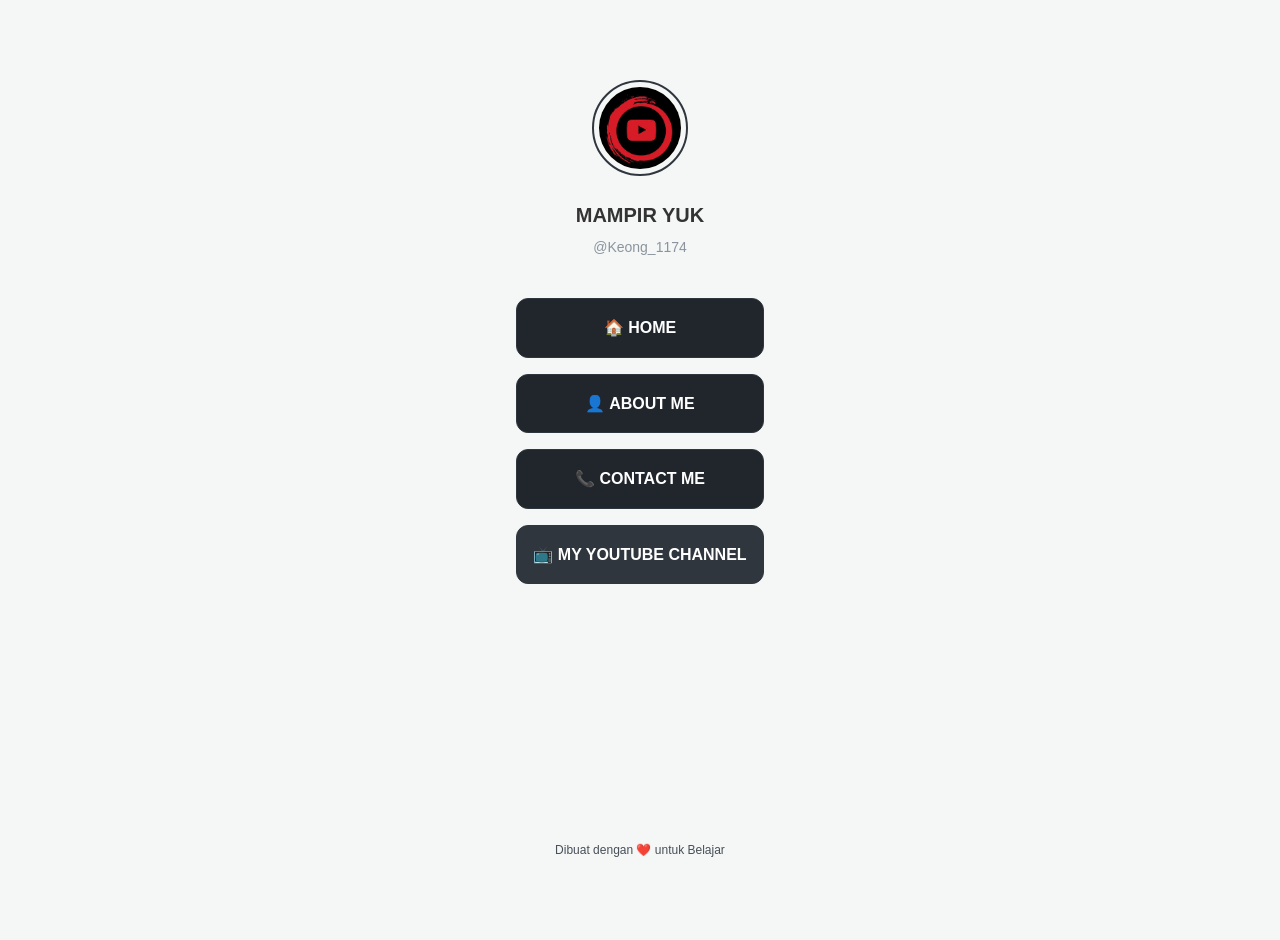
<file: index.html>
<!DOCTYPE html>
<html lang="id">
<head>
    <meta charset="UTF-8">
    <meta name="viewport" content="width=device-width, initial-scale=1.0">
    <title>My Bio Link</title>
    <link rel="stylesheet" href="style.css">
</head>
<body> 
   
    <div class="container">
        
        <div class="header-section">
            <div class="profile-wrapper">
                <img src="youtube.png" class="img-logo" alt="Logo Profil"/>
            </div>
            <h2 class="title-text">MAMPIR YUK</h2>
            <p class="subtitle-text">@Keong_1174</p>
        </div>

        <div class="link-section">
            <a href="index.html" class="btn-link">🏠 HOME</a>
            <a href="about.html" class="btn-link">👤 ABOUT ME</a>
            <a href="contact.html" class="btn-link">📞 CONTACT ME</a>
            <a href="https://youtube.com/@Keong_1174" class="btn-link primary">📺 MY YOUTUBE CHANNEL</a>
        </div>

        <div class="container-footer">
            <p class="p-footer">Dibuat dengan ❤️ untuk Belajar</p>
        </div>

    </div>
</body>
</html>
</file>
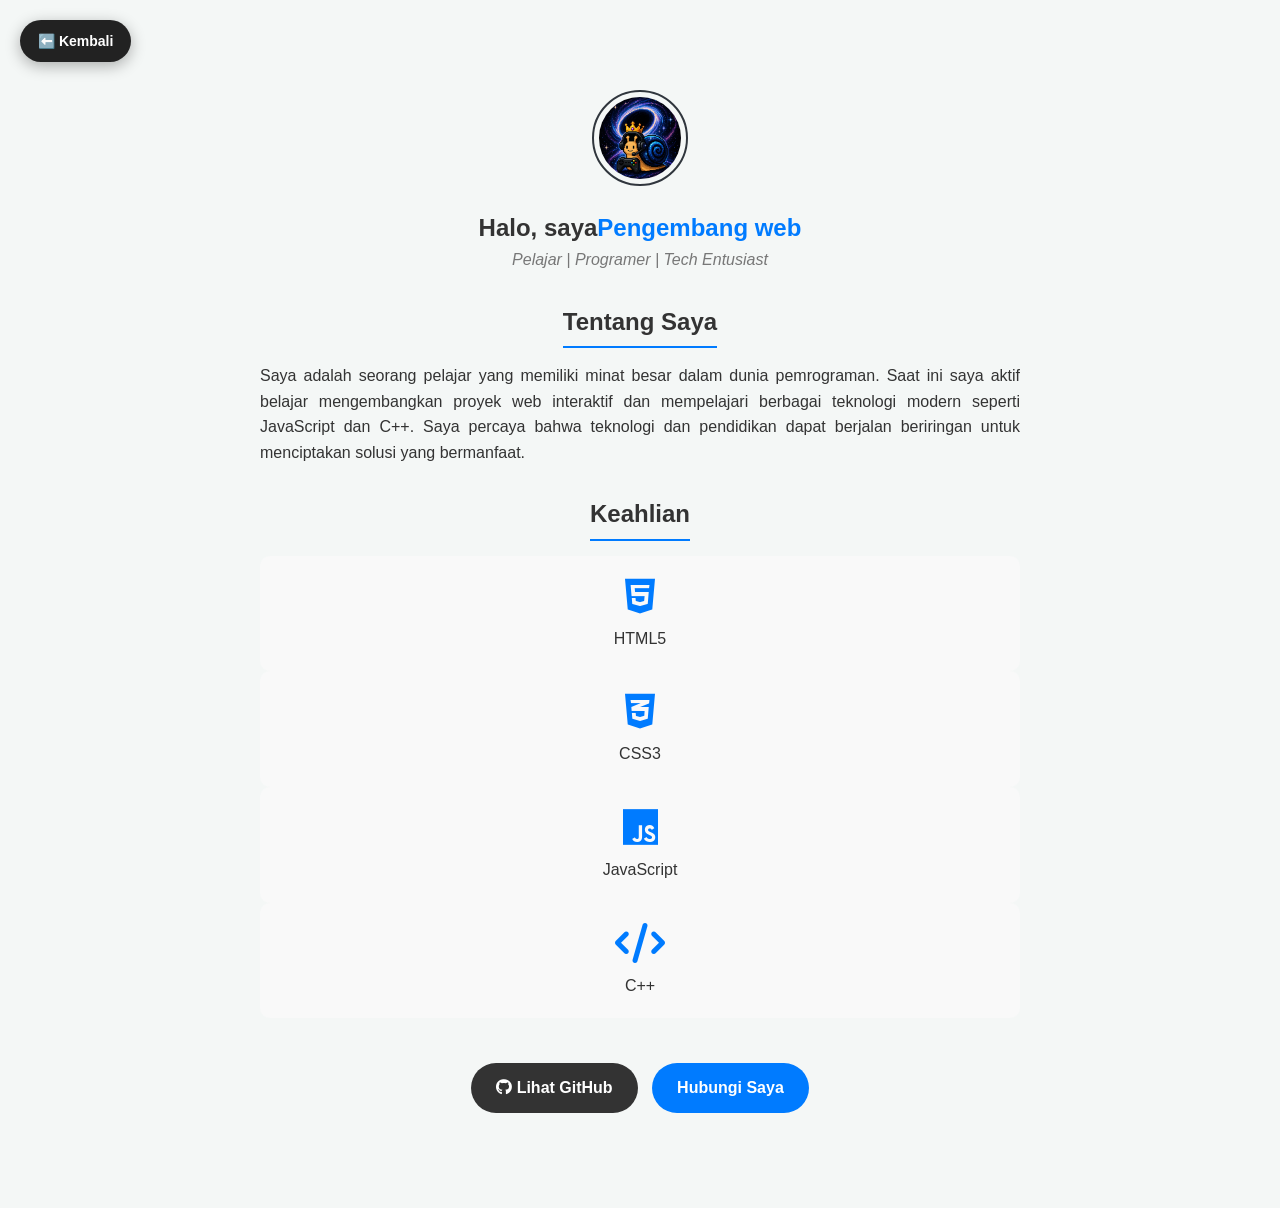
<file: about.html>
<!DOCTYPE html>
<html lang="en">
<head>
    <meta charset="UTF-8">
    <meta name="viewport" content="width=device-width,initial-scale=1.0">
    <title>ABOUT ME/ Profil saya</title>
    <link rel="stylesheet" href="style.css">
    <link rel="stylesheet" href="https://cdnjs.cloudflare.com/ajax/libs/font-awesome/6.0.0/css/all.min.css">
</head>
<body>
<a href="index.html" class="btn-fixed-back">
    <span>⬅️ Kembali</span>
</a>
    <section class="about-container">
        <div class="hero-section">
            <div class="profile-wrapper">
            <img src="keong.jpeg" class="img-logo" alt="Logo Profil"/>
            </div>
            <h1>Halo, saya<span class="highlight">Pengembang web</span></h1>
            <p class="tagline">Pelajar | Programer | Tech Entusiast</p>
        </div>
        <div class="bio-section">
            <h2>Tentang Saya</h2>
            <p>Saya adalah seorang pelajar yang memiliki minat besar dalam dunia pemrograman. 
                Saat ini saya aktif belajar mengembangkan proyek web interaktif dan mempelajari berbagai 
                teknologi modern seperti JavaScript dan C++. Saya percaya bahwa teknologi 
                dan pendidikan dapat berjalan beriringan untuk menciptakan solusi yang bermanfaat.
                </p>
        </div>
                <div class="skills-section">
                    <h2>Keahlian</h2>
                    <div class="skill-grid">
                        <div class="skill-card">
                            <i class="fab fa-html5"></i>
                            <p>HTML5</p>
                        </div>

                        <div class="skill-card">
                            <i class="fab fa-css3-alt"></i>
                            <p>CSS3</p>
                        </div>
                       <div class="skill-card">
                    <i class="fab fa-js"></i>
                    <p>JavaScript</p>
                </div>
                <div class="skill-card">
                    <i class="fas fa-code"></i>
                    <p>C++</p>
                </div>
                <div>
                </div>
                <div class="action-buttons">
            <a href="https://github.com/" class="btn github"><i class="fab fa-github"></i> Lihat GitHub</a>
            <a href="#" class="btn contact">Hubungi Saya</a>

                </div>
        </div>
    </section>

</body>
</html>
</file>
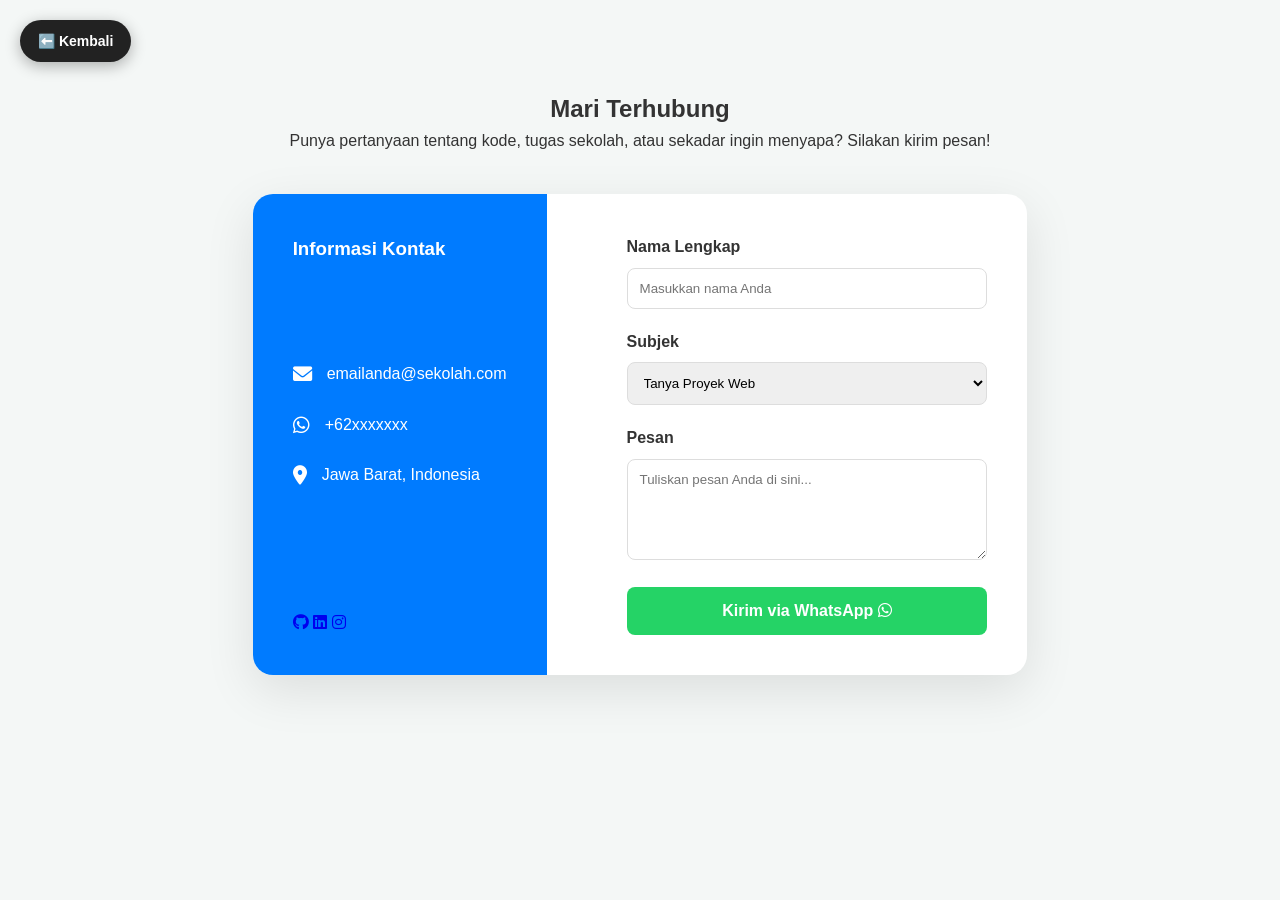
<file: contact.html>
<!DOCTYPE html>
<html lang="id">
<head>
    <meta charset="UTF-8">
    <meta name="viewport" content="width=device-width, initial-scale=1.0">
    <title>Hubungi Saya | Kontak</title>
    <link rel="stylesheet" href="style.css">
    <link rel="stylesheet" href="https://cdnjs.cloudflare.com/ajax/libs/font-awesome/6.0.0/css/all.min.css">
</head>
<body>
<a href="index.html" class="btn-fixed-back">
    <span>⬅️ Kembali</span>
</a>
    <section class="contact-container">
        <div class="contact-header">
            <h1>Mari Terhubung</h1>
            <p>Punya pertanyaan tentang kode, tugas sekolah, atau sekadar ingin menyapa? Silakan kirim pesan!</p>
        </div>

        <div class="contact-content">
            <div class="info-side">
                <h3>Informasi Kontak</h3>
                <div class="info-box">
                    <div class="info-item">
                        <i class="fas fa-envelope"></i>
                        <span>emailanda@sekolah.com</span>
                    </div>
                    <div class="info-item">
                        <i class="fab fa-whatsapp"></i>
                        <span>+62xxxxxxx</span>
                    </div>
                    <div class="info-item">
                        <i class="fas fa-map-marker-alt"></i>
                        <span>Jawa Barat, Indonesia</span>
                    </div>
                </div>

                <div class="social-links">
                    <a href="https://github.com/username-anda" target="_blank"><i class="fab fa-github"></i></a>
                    <a href="#"><i class="fab fa-linkedin"></i></a>
                    <a href="#"><i class="fab fa-instagram"></i></a>
                </div>
            </div>

            <div class="form-side">
                <form id="waForm">
                    <div class="input-group">
                        <label>Nama Lengkap</label>
                        <input type="text" id="name" placeholder="Masukkan nama Anda" required>
                    </div>
                    <div class="input-group">
                        <label>Subjek</label>
                        <select id="subject">
                            <option value="Tanya Proyek">Tanya Proyek Web</option>
                            <option value="Diskusi Pelajaran">Diskusi Pelajaran</option>
                            <option value="Kerja Sama">Kerja Sama</option>
                        </select>
                    </div>
                    <div class="input-group">
                        <label>Pesan</label>
                        <textarea id="message" rows="5" placeholder="Tuliskan pesan Anda di sini..." required></textarea>
                    </div>
                    <button type="button" onclick="sendToWA()" class="btn-send">
                        Kirim via WhatsApp <i class="fab fa-whatsapp"></i>
                    </button>
                </form>
            </div>
        </div>
    </section>

    <script>
        function sendToWA() {
            const name = document.getElementById('name').value;
            const subject = document.getElementById('subject').value;
            const message = document.getElementById('message').value;
            const phone = "62000000"; // GANTI DENGAN NOMOR WA ANDA (awali dengan 62)

            const text = `Halo! Nama saya *${name}*.\nSubjek: *${subject}*\n\nPesan: ${message}`;
            const encodedText = encodeURIComponent(text);
            const url = `https://wa.me/${phone}?text=${encodedText}`;

            if(name && message) {
                window.open(url, '_blank');
            } else {
                alert("Mohon isi nama dan pesan terlebih dahulu!");
            }
        }
    </script>

</body>
</html>
</file>
<file: style.css>
/* Reset Dasar */
* {
    margin: 0;
    padding: 0;
    box-sizing: border-box;
}

body {
    background-color: #0d1117; /* Warna gelap ala GitHub/Linktree */
    font-family: 'Inter', -apple-system, sans-serif;
    color: white;
}

.container {
    display: flex;
    flex-direction: column;
    align-items: center; /* Membuat semua konten di tengah secara horizontal */
    min-height: 100vh;
    padding: 60px 20px;
}

/* Header & Profil */
.header-section {
    text-align: center;
    margin-bottom: 40px;
}

.img-logo {
    width: 96px;
    height: 96px;
    border-radius: 50%;
    border: 2px solid #30363d;
    padding: 5px;
    margin-bottom: 15px;
}

.title-text {
    font-size: 20px;
    font-weight: 700;
}

.subtitle-text {
    color: #8b949e;
    font-size: 14px;
    margin-top: 5px;
}

/* Link Section */
.link-section {
    width: 100%;
    max-width: 400px; /* Batas lebar tombol agar tidak terlalu panjang di laptop */
    display: flex;
    flex-direction: column;
    gap: 16px; /* Jarak otomatis antar tombol */
}

.btn-link {
    background-color: #21262d; /* Warna abu gelap */
    color: white;
    text-decoration: none;
    font-weight: 600;
    padding: 16px;
    text-align: center;
    border-radius: 12px; /* Membuat sudut agak bulat (rounded) */
    border: 1px solid #30363d;
    transition: all 0.2s ease-in-out;
}

/* Efek saat tombol disentuh/hover */
.btn-link:hover {
    background-color: #30363d;
    transform: scale(1.02);
    border-color: #8b949e;
}

/* Tombol spesial (YouTube) */
.btn-link.primary {
    background-color: #30363d;
    color: #fff;
}

.btn-link.primary:hover {
    background-color: #f0f0f0;
}

/* Footer */
.container-footer {
    margin-top: auto;
    padding-top: 50px;
}

.p-footer {
    color: #484f58;
    font-size: 12px;
}





/* Reset Dasar */
* {
    margin: 0;
    padding: 0;
    box-sizing: border-box;
    font-family: 'Segoe UI', Tahoma, Geneva, Verdana, sans-serif;
}

body {
    background-color: #f4f7f6;
    color: #333;
    line-height: 1.6;
    display: flex;
    justify-content: center;
    padding: 20px;
}

.about-container {
   max-width: 800px;
    margin: 50px auto; /* Membuat kotak profil berada di tengah layar */
    text-align: center; /* Memastikan teks dan gambar di dalamnya rata tengah */
    padding: 20px;
}

/* Hero Section */
.profile-img img {
 width: 120px;
    height: 120px;
    border-radius: 50%; /* Membuat gambar jadi bulat sempurna */
    object-fit: cover;
    margin-bottom: 20px;
}

.highlight {
    color: #007bff;
}

.tagline {
    font-style: italic;
    color: #777;
    margin-bottom: 30px;
}

/* Bio */
.bio-section h2, .skills-section h2 {
    margin-bottom: 15px;
    border-bottom: 2px solid #007bff;
    display: inline-block;
    padding-bottom: 5px;
}

.bio-section p {
    text-align: justify;
    margin-bottom: 30px;
}

/* Skills Grid */
.skills-grid {
    display: grid;
    grid-template-columns: repeat(auto-fit, minmax(100px, 1fr));
    gap: 20px;
    margin-top: 20px;
}

.skill-card {
    background: #f9f9f9;
    padding: 20px;
    border-radius: 10px;
    transition: transform 0.3s ease;
}

.skill-card:hover {
    transform: translateY(-5px);
    background: #eef5ff;
}

.skill-card i {
    font-size: 2.5rem;
    color: #007bff;
    margin-bottom: 10px;
}

/* Buttons */
.action-buttons {
    margin-top: 40px;
}

.btn {
    text-decoration: none;
    padding: 12px 25px;
    border-radius: 25px;
    font-weight: bold;
    margin: 5px;
    display: inline-block;
    transition: 0.3s;
}

.github {
    background: #333;
    color: #fff;
}

.contact {
    background: #007bff;
    color: #fff;
}

.btn:hover {
    opacity: 0.8;
}

/* Responsive untuk Mobile */
@media (max-width: 600px) {
    .about-container {
        padding: 20px;
    }
    
    .skills-grid {
        grid-template-columns: 1fr 1fr;
    }
}








.contact-container {
    max-width: 1000px;
    margin: 50px auto;
    padding: 20px;
}

.contact-header {
    text-align: center;
    margin-bottom: 40px;
}

.contact-content {
    display: grid;
    grid-template-columns: 1fr 1.5fr; /* Dua kolom di layar besar */
    gap: 40px;
    background: #fff;
    border-radius: 20px;
    overflow: hidden;
    box-shadow: 0 15px 50px rgba(0,0,0,0.1);
}

.info-side {
    background: #007bff;
    color: #fff;
    padding: 40px;
    display: flex;
    flex-direction: column;
    justify-content: space-between;
}

.info-item {
    display: flex;
    align-items: center;
    margin-bottom: 25px;
    gap: 15px;
}

.info-item i { font-size: 1.2rem; }

.form-side {
    padding: 40px;
}

.input-group {
    margin-bottom: 20px;
    text-align: left;
}

.input-group label {
    display: block;
    margin-bottom: 8px;
    font-weight: bold;
}

.input-group input, .input-group select, .input-group textarea {
    width: 100%;
    padding: 12px;
    border: 1px solid #ddd;
    border-radius: 8px;
    outline: none;
}

.btn-send {
    width: 100%;
    padding: 15px;
    background: #25d366; /* Warna Hijau WhatsApp */
    color: white;
    border: none;
    border-radius: 8px;
    font-size: 1rem;
    font-weight: bold;
    cursor: pointer;
    transition: 0.3s;
}

.btn-send:hover { background: #128c7e; }

/* Responsive: tumpuk kolom di layar HP */
@media (max-width: 768px) {
    .contact-content {
        grid-template-columns: 1fr;
    }
}









/* Gaya Tombol Melayang */
.btn-fixed-back {
    position: fixed;    /* Kunci posisi agar tidak ikut ter-scroll */
    top: 20px;          /* Jarak 20px dari atas layar */
    left: 20px;         /* Jarak 20px dari kiri layar */
    z-index: 9999;      /* Memastikan tombol selalu di lapisan paling atas */
    
    /* Tampilan Tombol */
    text-decoration: none;
    background-color: #222;
    color: #fff;
    padding: 10px 18px;
    border-radius: 30px;
    font-weight: bold;
    font-size: 14px;
    box-shadow: 0 4px 15px rgba(0, 0, 0, 0.3);
    
    /* Animasi Halus */
    transition: all 0.3s ease;
    display: flex;
    align-items: center;
}

/* Efek saat Kursor Diarahkan */
.btn-fixed-back:hover {
    background-color: #444;
    transform: scale(1.1); /* Sedikit membesar saat di-hover */
    box-shadow: 0 6px 20px rgba(0, 0, 0, 0.4);
}
</file>
